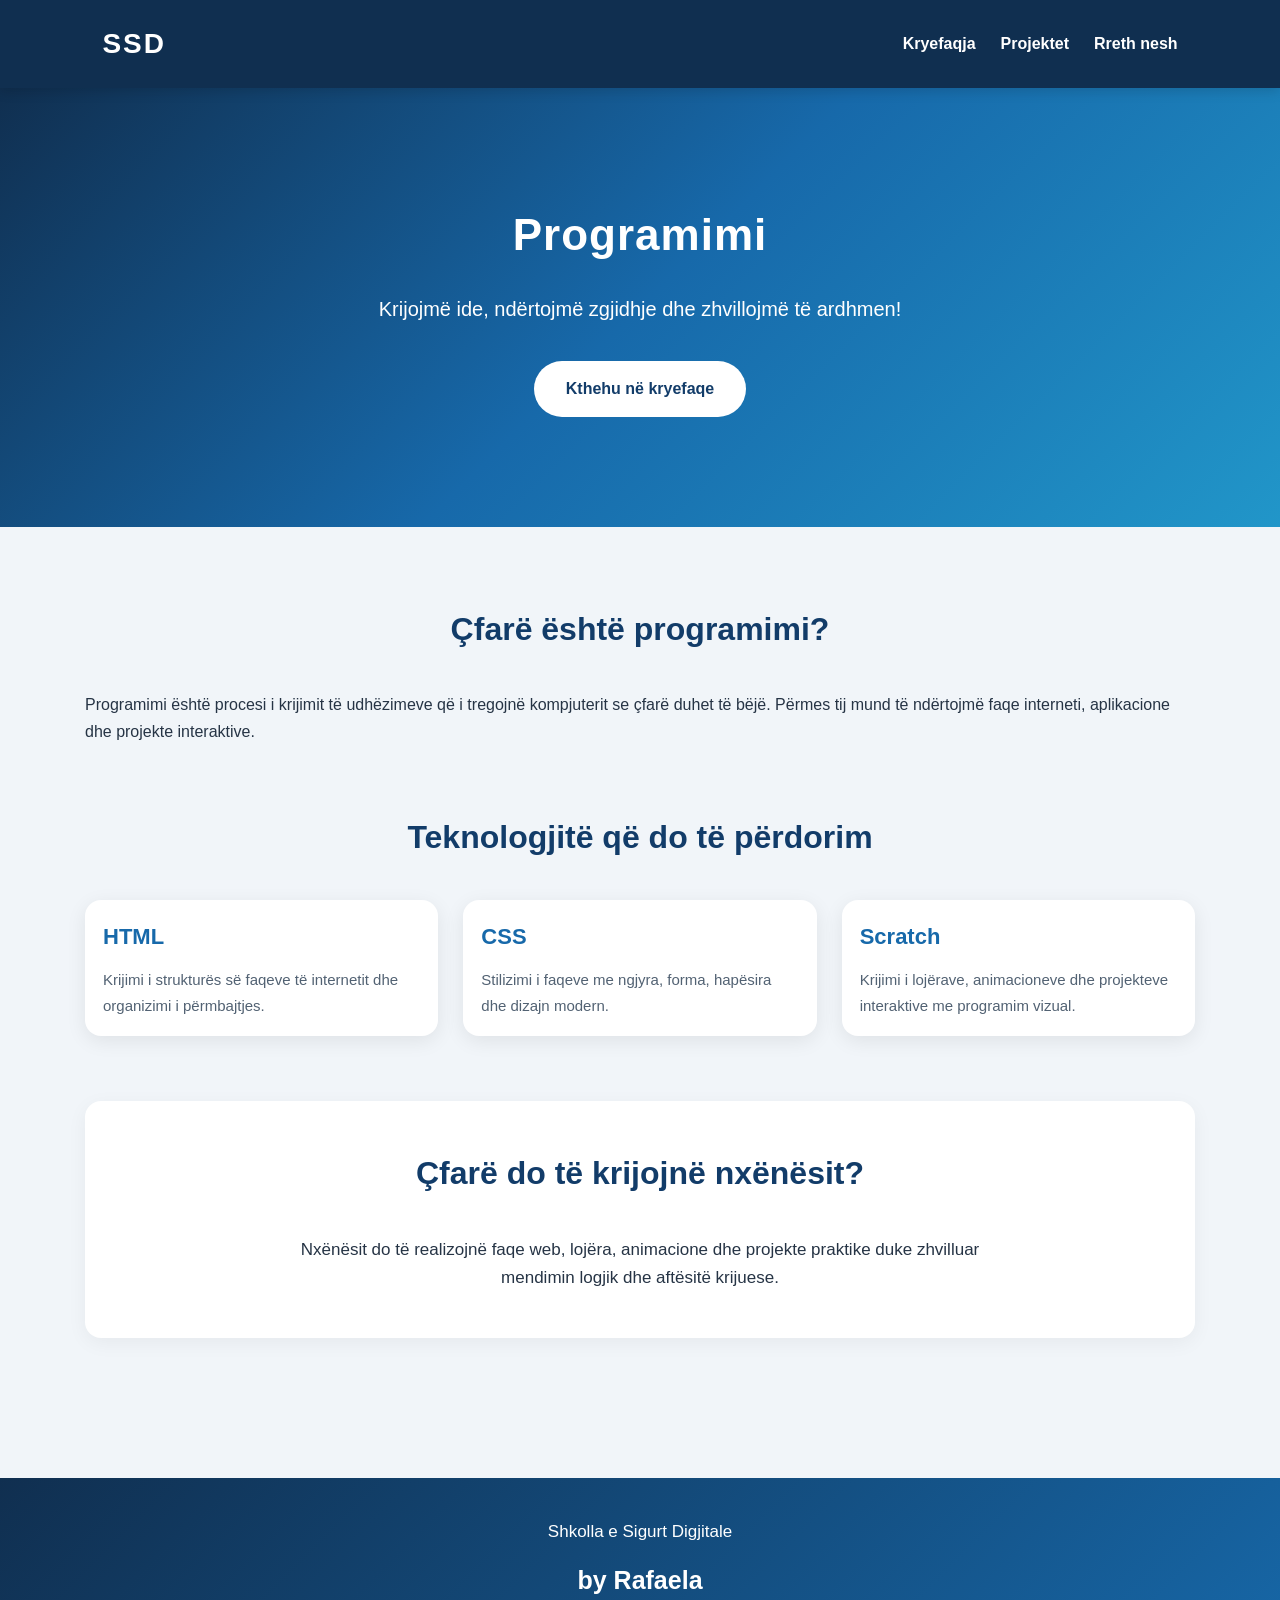
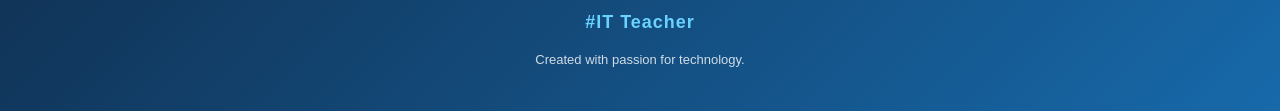
<file: programim.html>
<!DOCTYPE html>
<html lang="sq">
<head>
<meta charset="UTF-8">
<meta name="viewport" content="width=device-width, initial-scale=1.0">
<title>Programimi | Shkolla e Sigurt Digjitale</title>
<link rel="stylesheet" href="style.css">
</head>
<body>
<nav>
<h2>SSD</h2>
<div>
<a href="index.html">Kryefaqja</a>
<a href="index.html#projektet">Projektet</a>
<a href="index.html#rreth">Rreth nesh</a>
</div>
</nav>
<header>
<h1>Programimi</h1>
<p>Krijojmë ide, ndërtojmë zgjidhje dhe zhvillojmë të ardhmen!</p>
<a class="button" href="index.html">Kthehu në kryefaqe</a>
</header>
<main>
<section>
<h2>Çfarë është programimi?</h2>
<p>
Programimi është procesi i krijimit të udhëzimeve
që i tregojnë kompjuterit se çfarë duhet të bëjë.
Përmes tij mund të ndërtojmë faqe interneti,
aplikacione dhe projekte interaktive.
</p>
</section>
<section>
<h2>Teknologjitë që do të përdorim</h2>
<div class="cards">
<div class="card">
<h3>HTML</h3>
<p>
Krijimi i strukturës së faqeve të internetit
dhe organizimi i përmbajtjes.
</p>
</div>
<div class="card">
<h3>CSS</h3>
<p>
Stilizimi i faqeve me ngjyra, forma,
hapësira dhe dizajn modern.
</p>
</div>
<div class="card">
<h3>Scratch</h3>
<p>
Krijimi i lojërave, animacioneve dhe
projekteve interaktive me programim vizual.
</p>
</div>
</div>
</section>
<section id="rreth">
<h2>Çfarë do të krijojnë nxënësit?</h2>
<p>
Nxënësit do të realizojnë faqe web, lojëra,
animacione dhe projekte praktike duke zhvilluar
mendimin logjik dhe aftësitë krijuese.
</p>
</section>
</main>
<footer>
<p>Shkolla e Sigurt Digjitale</p>
<h3>by Rafaela</h3>
<h4>#IT Teacher</h4>
<p>Created with passion for technology.</p>
</footer>
</body>
</html>
</file>
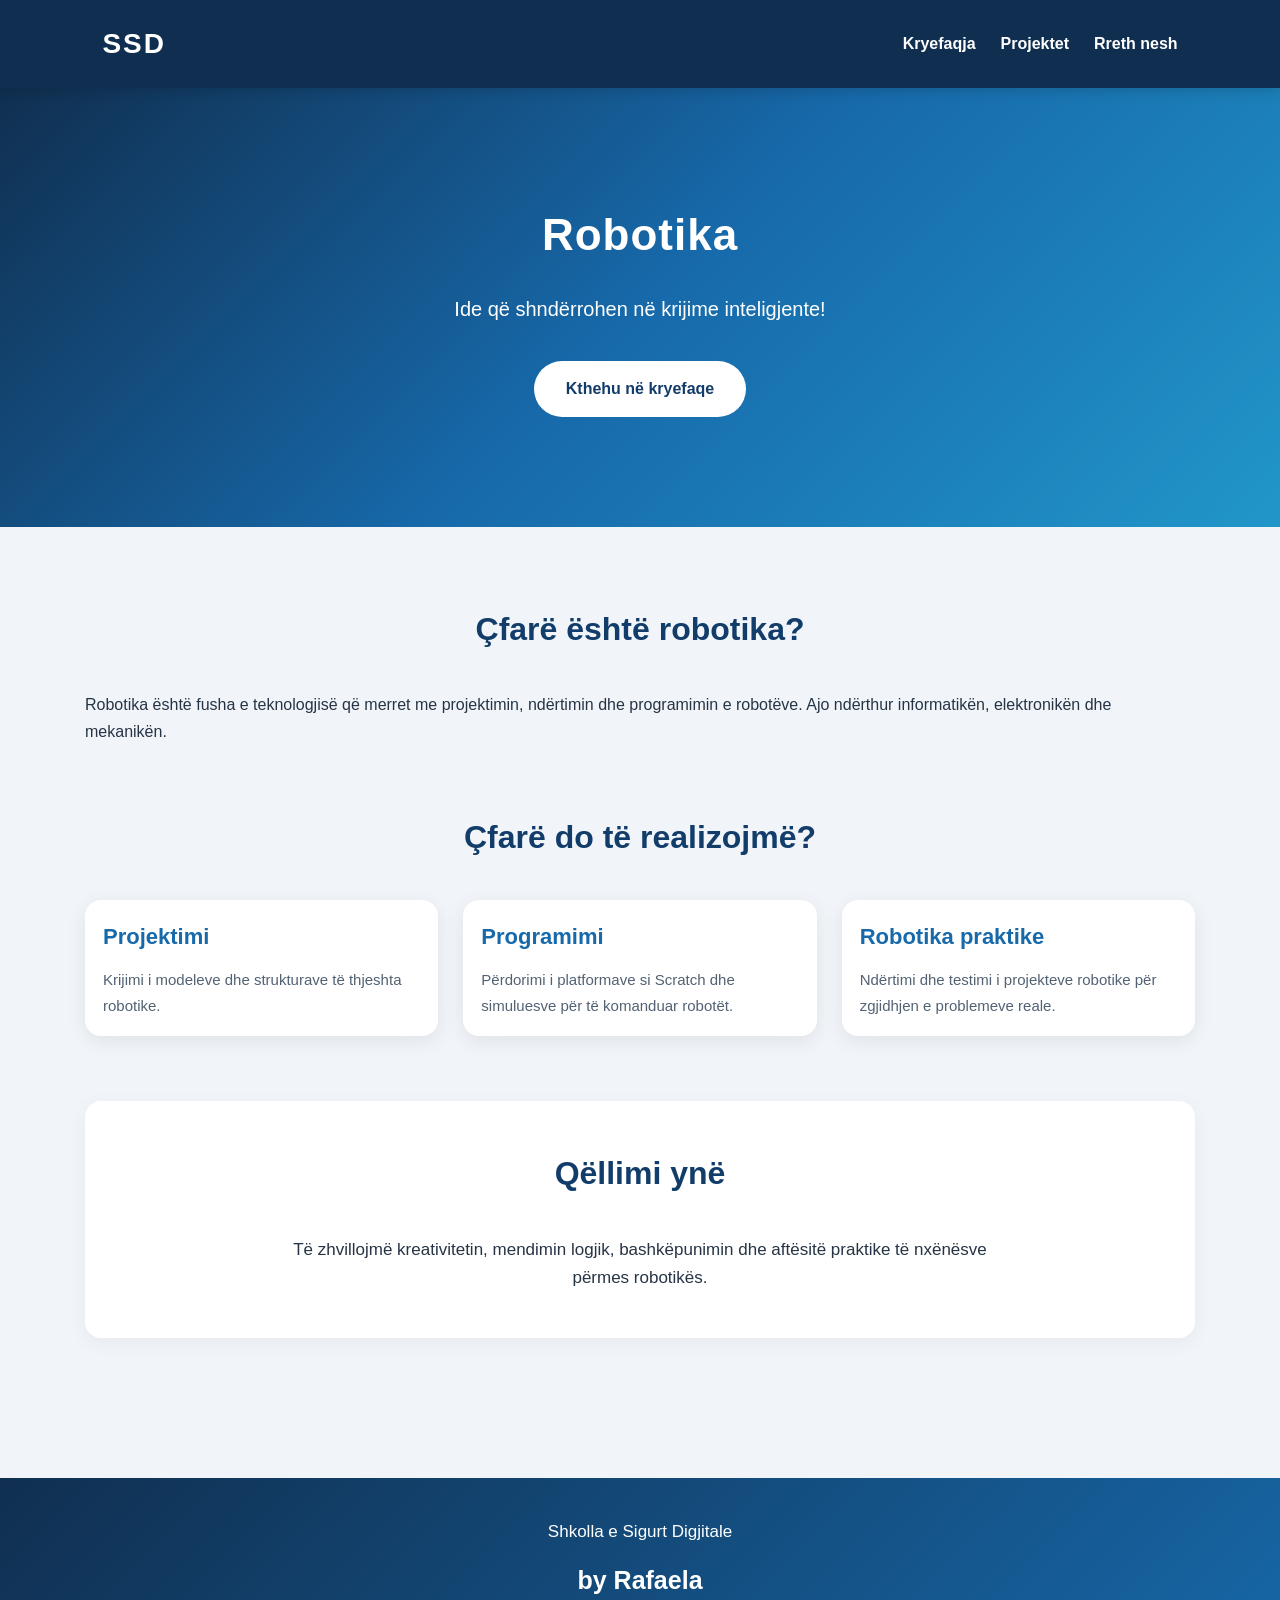
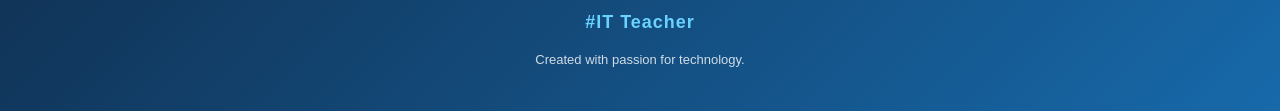
<file: robotika.html>
<!DOCTYPE html>
<html lang="sq">
<head>
<meta charset="UTF-8">
<meta name="viewport" content="width=device-width, initial-scale=1.0">
<title>Robotika | Shkolla e Sigurt Digjitale</title>
<link rel="stylesheet" href="style.css">
</head>
<body>
<nav>
<h2>SSD</h2>
<div>
<a href="index.html">Kryefaqja</a>
<a href="index.html#projektet">Projektet</a>
<a href="index.html#rreth">Rreth nesh</a>
</div>
</nav>
<header>
<h1>Robotika</h1>
<p>Ide që shndërrohen në krijime inteligjente!</p>
<a class="button" href="index.html">Kthehu në kryefaqe</a>
</header>
<main>
<section>
<h2>Çfarë është robotika?</h2>
<p>
Robotika është fusha e teknologjisë që merret me
projektimin, ndërtimin dhe programimin e robotëve.
Ajo ndërthur informatikën, elektronikën dhe mekanikën.
</p>
</section>
<section>
<h2>Çfarë do të realizojmë?</h2>
<div class="cards">
<div class="card">
<h3>Projektimi</h3>
<p>
Krijimi i modeleve dhe strukturave të thjeshta
robotike.
</p>
</div>
<div class="card">
<h3>Programimi</h3>
<p>
Përdorimi i platformave si Scratch dhe
simuluesve për të komanduar robotët.
</p>
</div>
<div class="card">
<h3>Robotika praktike</h3>
<p>
Ndërtimi dhe testimi i projekteve robotike
për zgjidhjen e problemeve reale.
</p>
</div>
</div>
</section>
<section id="rreth">
<h2>Qëllimi ynë</h2>
<p>
Të zhvillojmë kreativitetin, mendimin logjik,
bashkëpunimin dhe aftësitë praktike të nxënësve
përmes robotikës.
</p>
</section>
</main>
<footer>
<p>Shkolla e Sigurt Digjitale</p>
<h3>by Rafaela</h3>
<h4>#IT Teacher</h4>
<p>Created with passion for technology.</p>
</footer>
</body>
</html>
</file>
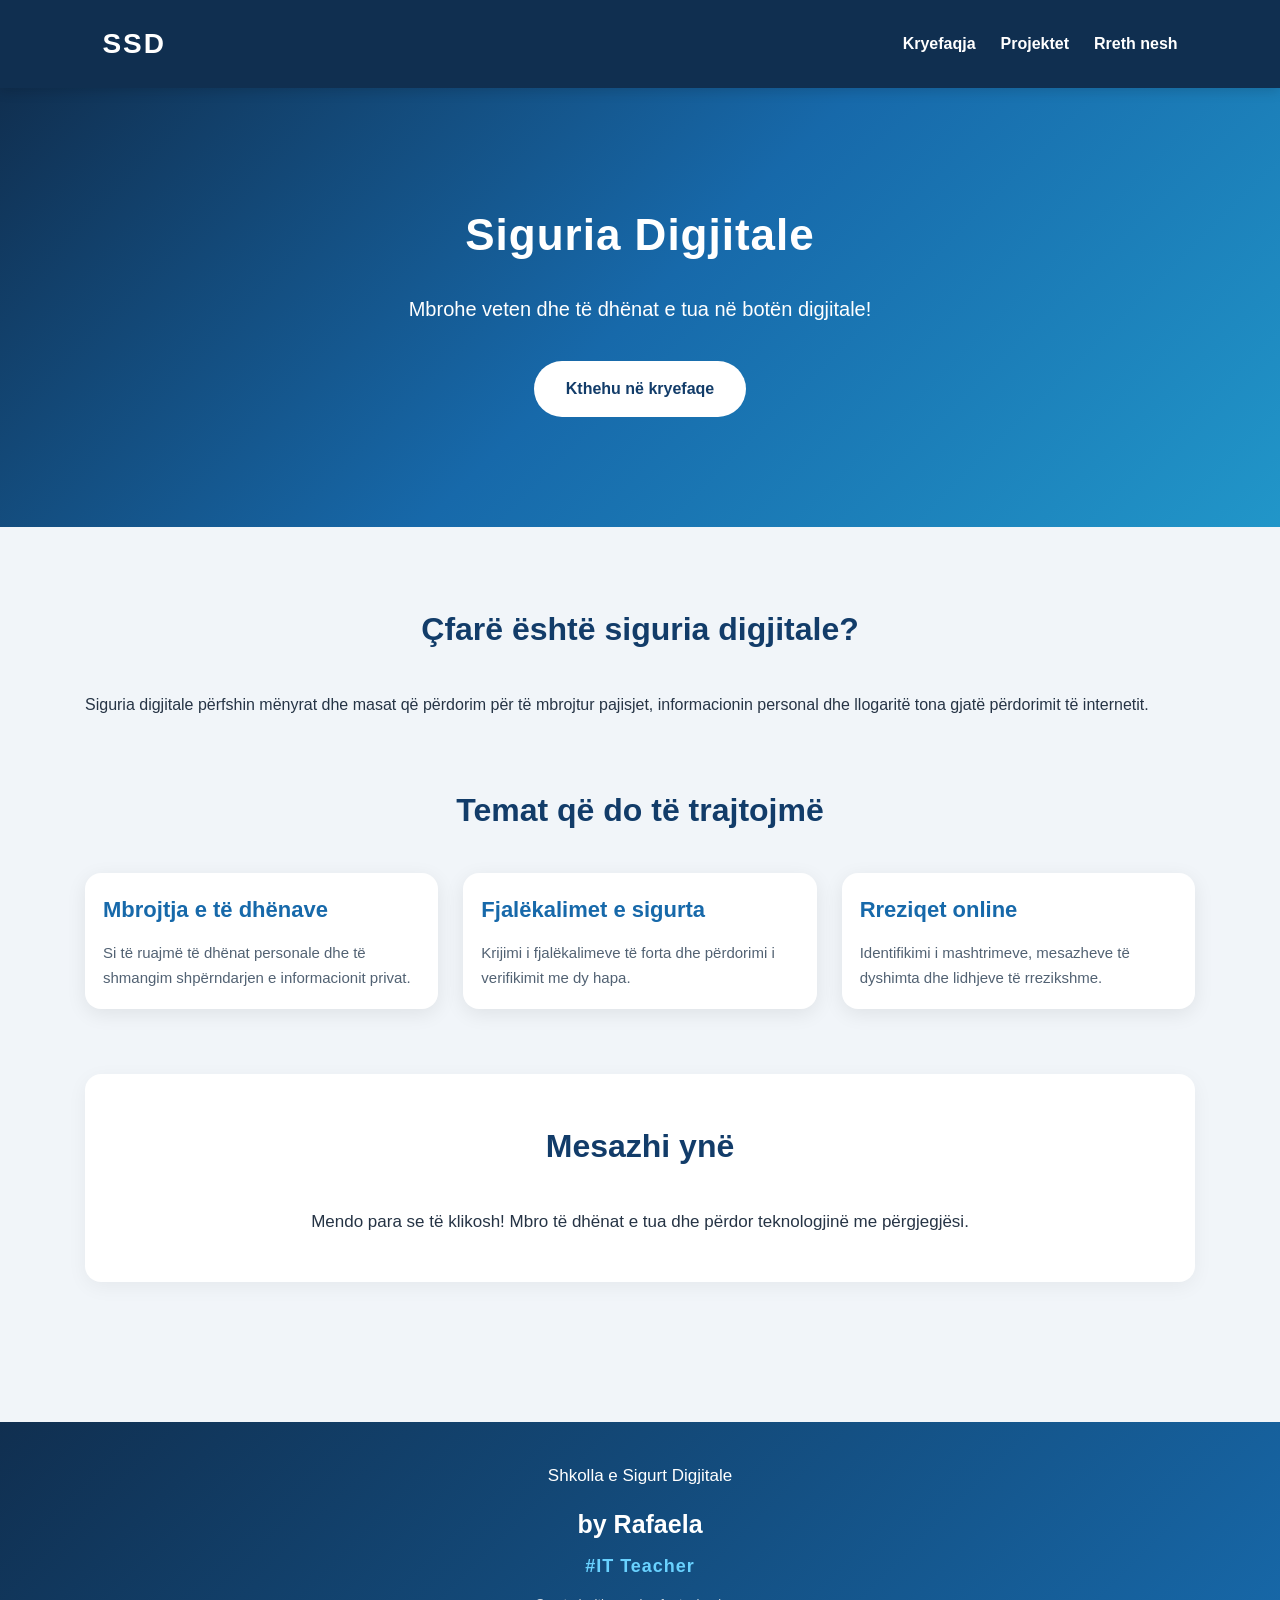
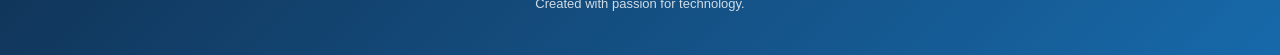
<file: siguria.html>
<!DOCTYPE html>
<html lang="sq">
<head>
<meta charset="UTF-8">
<meta name="viewport" content="width=device-width, initial-scale=1.0">
<title>Siguria Digjitale | Shkolla e Sigurt Digjitale</title>
<link rel="stylesheet" href="style.css">
</head>
<body>
<nav>
<h2>SSD</h2>
<div>
<a href="index.html">Kryefaqja</a>
<a href="index.html#projektet">Projektet</a>
<a href="index.html#rreth">Rreth nesh</a>
</div>
</nav>
<header>
<h1>Siguria Digjitale</h1>
<p>Mbrohe veten dhe të dhënat e tua në botën digjitale!</p>
<a class="button" href="index.html">Kthehu në kryefaqe</a>
</header>
<main>
<section>
<h2>Çfarë është siguria digjitale?</h2>
<p>
Siguria digjitale përfshin mënyrat dhe masat që
përdorim për të mbrojtur pajisjet, informacionin
personal dhe llogaritë tona gjatë përdorimit të
internetit.
</p>
</section>
<section>
<h2>Temat që do të trajtojmë</h2>
<div class="cards">
<div class="card">
<h3>Mbrojtja e të dhënave</h3>
<p>
Si të ruajmë të dhënat personale dhe të
shmangim shpërndarjen e informacionit privat.
</p>
</div>
<div class="card">
<h3>Fjalëkalimet e sigurta</h3>
<p>
Krijimi i fjalëkalimeve të forta dhe
përdorimi i verifikimit me dy hapa.
</p>
</div>
<div class="card">
<h3>Rreziqet online</h3>
<p>
Identifikimi i mashtrimeve, mesazheve të
dyshimta dhe lidhjeve të rrezikshme.
</p>
</div>
</div>
</section>
<section id="rreth">
<h2>Mesazhi ynë</h2>
<p>
Mendo para se të klikosh!
Mbro të dhënat e tua dhe përdor teknologjinë
me përgjegjësi.
</p>
</section>
</main>
<footer>
<p>Shkolla e Sigurt Digjitale</p>
<h3>by Rafaela</h3>
<h4>#IT Teacher</h4>
<p>Created with passion for technology.</p>
</footer>
</body>
</html>
</file>
<file: style.css>
/* =================================
SHKOLLA E SIGURT DIGJITALE
Dizajn modern dhe profesional
================================= */
/* RREGULLIMI FILLESTAR */
* {
margin: 0;
padding: 0;
box-sizing: border-box;
}
html {
scroll-behavior: smooth;
}
body {
font-family: Arial, sans-serif;
background-color: #f1f5f9;
color: #263445;
line-height: 1.7;
}
/* =================================
MENUJA KRYESORE
================================= */
nav {
background-color: #102f50;
color: white;
padding: 20px 8%;
display: flex;
justify-content: space-between;
align-items: center;
position: sticky;
top: 0;
z-index: 1000;
box-shadow: 0 3px 12px rgba(0,0,0,0.15);
}
nav h2 {
color: white;
font-size: 28px;
letter-spacing: 2px;
}
nav div {
display: flex;
gap: 25px;
}
nav a {
color: white;
text-decoration: none;
font-weight: bold;
transition: color 0.3s;
}
nav a:hover {
color: #69d2ff;
}
/* =================================
KRYEFAQJA
================================= */
header {
background: linear-gradient(
135deg,
#102f50,
#1769aa,
#2196c9
);
color: white;
text-align: center;
padding: 110px 20px;
}
header h1 {
font-size: 44px;
margin-bottom: 20px;
letter-spacing: 1px;
}
header p {
font-size: 20px;
margin-bottom: 35px;
}
/* =================================
BUTONI KRYESOR
================================= */
.button {
display: inline-block;
background-color: white;
color: #123c69;
padding: 14px 32px;
border-radius: 30px;
text-decoration: none;
font-weight: bold;
transition: all 0.3s;
}
.button:hover {
background-color: #69d2ff;
color: #102f50;
transform: translateY(-4px);
}
/* =================================
PJESA KRYESORE
================================= */
main {
max-width: 1150px;
margin: 55px auto;
padding: 20px;
}
section {
margin-bottom: 65px;
}
section h2 {
color: #123c69;
font-size: 32px;
text-align: center;
margin-bottom: 35px;
}
/* =================================
KARTAT E PROJEKTEVE
================================= */
.cards {
display: flex;
gap: 25px;
}
.card {
flex: 1;
background-color: white;
padding: 18px;
border-radius: 16px;
box-shadow: 0 5px 20px rgba(0,0,0,0.08);
transition: transform 0.3s,
box-shadow 0.3s;
}
.card:hover {
transform: translateY(-10px);
box-shadow: 0 12px 28px rgba(0,0,0,0.15);
}
/* FOTOGRAFITË */
.card img {
width: 100%;
height: 210px;
object-fit: cover;
border-radius: 12px;
margin-bottom: 18px;
}
/* TITULLI I KARTËS */
.card h3 {
color: #1769aa;
font-size: 22px;
margin-bottom: 12px;
}
/* PËRSHKRIMI */
.card p {
color: #526273;
font-size: 15px;
}
/* =================================
RRETH PROJEKTIT
================================= */
#rreth {
background-color: white;
padding: 45px 30px;
border-radius: 16px;
text-align: center;
box-shadow: 0 5px 20px rgba(0,0,0,0.05);
}
#rreth p {
max-width: 750px;
margin: auto;
font-size: 17px;
}
/* =================================
FOOTER - FIRMA PROFESIONALE
================================= */
footer {
background: linear-gradient(
135deg,
#102f50,
#1769aa
);
color: white;
text-align: center;
padding: 40px 20px;
}
footer p:first-child {
font-size: 17px;
margin-bottom: 12px;
}
footer h3 {
font-size: 25px;
margin-bottom: 5px;
}
footer h4 {
color: #69d2ff;
font-size: 18px;
letter-spacing: 1px;
margin-bottom: 12px;
}
footer p:last-child {
font-size: 13px;
opacity: 0.8;
}
/* =================================
PËRSHTATJA PËR TELEFON
================================= */
@media screen and (max-width: 700px) {
nav {
flex-direction: column;
gap: 15px;
}
nav div {
gap: 15px;
flex-wrap: wrap;
justify-content: center;
}
header {
padding: 75px 20px;
}
header h1 {
font-size: 30px;
}
header p {
font-size: 16px;
}
.cards {
flex-direction: column;
}
.card img {
height: 220px;
}
main {
padding: 15px;
}
section h2 {
font-size: 26px;
}
}
/* =================================
GALERIA E PROJEKTEVE
================================= */
#galeria {
background-color: #e8f1f8;
padding: 45px 30px;
border-radius: 18px;
}

#galeria h2 {
color: #123c69;
}
.gallery-intro {
text-align: center;
max-width: 700px;
margin: -15px auto 35px;
color: #526273;
font-size: 17px;
}

#galeria .card {
background-color: white;
border: 1px solid #d8e5ef;
}

#galeria .card:hover {
transform: translateY(-8px);
box-shadow: 0 12px 28px rgba(0,0,0,0.15);
}

#galeria .card h3 {
color: #1769aa;
}
/* =================================
/* FORMULAR MODERN - SHKOLLA E SIGURT DIGJITALE */
#kontakt {
display: block !important;
width: 100%;
max-width: 900px;
margin: 60px auto;
padding: 45px 25px;
background: #ffffff;
border-radius: 18px;
box-sizing: border-box;
text-align: center;
}
#kontakt .contact-intro {
margin: 0 auto 30px;
max-width: 650px;
}
#kontakt form.contact-form {
display: flex !important;
flex-direction: column !important;
align-items: stretch !important;
gap: 18px !important;
width: 100% !important;
max-width: 600px !important;
margin: 0 auto !important;
}
#kontakt .contact-form input,
#kontakt .contact-form textarea {
display: block !important;
float: none !important;
position: static !important;
width: 100% !important;
max-width: 100% !important;
min-width: 0 !important;
height: auto;
margin: 0 !important;
padding: 16px !important;
box-sizing: border-box !important;
border: 1px solid #cbd5e1;
border-radius: 10px;
background: #f8fafc;
font-family: Arial, sans-serif;
font-size: 16px;
}

#kontakt .contact-form textarea {
min-height: 150px;
resize: vertical;
}
#kontakt .contact-form button {
display: block !important;
width: 100% !important;
margin: 0 !important;
padding: 16px;
border: none;
border-radius: 10px;
background: #1769aa;
color: white;
font-size: 17px;
font-weight: bold;
cursor: pointer;
}
#kontakt .contact-form button:hover {
background: #102f50;
}
/* LOGOJA KRYESORE */
nav .logo {
width: 260px;
height: auto;
display: block;
object-fit: contain;
}
/* PJESA KRYESORE */
.hero {
min-height: 450px;
display: flex;
align-items: center;
justify-content: center;
text-align: center;
padding: 60px 20px;
background: linear-gradient(135deg, #102f50, #1769aa);
color: white;
}

.hero-content {
max-width: 850px;
}

.hero h1 {
font-size: 48px;
margin-bottom: 20px;
}

.hero h2 {
font-size: 25px;
color: #8ed8ff;
margin-bottom: 20px;
}

.hero p {
font-size: 18px;
line-height: 1.7;
margin-bottom: 30px;
}

.hero-btn {
display: inline-block;
background: #ffffff;
color: #102f50;
padding: 14px 28px;
border-radius: 30px;
text-decoration: none;
font-weight: bold;
transition: 0.3s;
}

.hero-btn:hover {
background: #8ed8ff;
transform: translateY(-3px);
}

@media (max-width: 600px) {
.hero h1 {
font-size: 32px;
}

.hero h2 {
font-size: 21px;
}

.hero p {
font-size: 16px;
}
}
</file>
